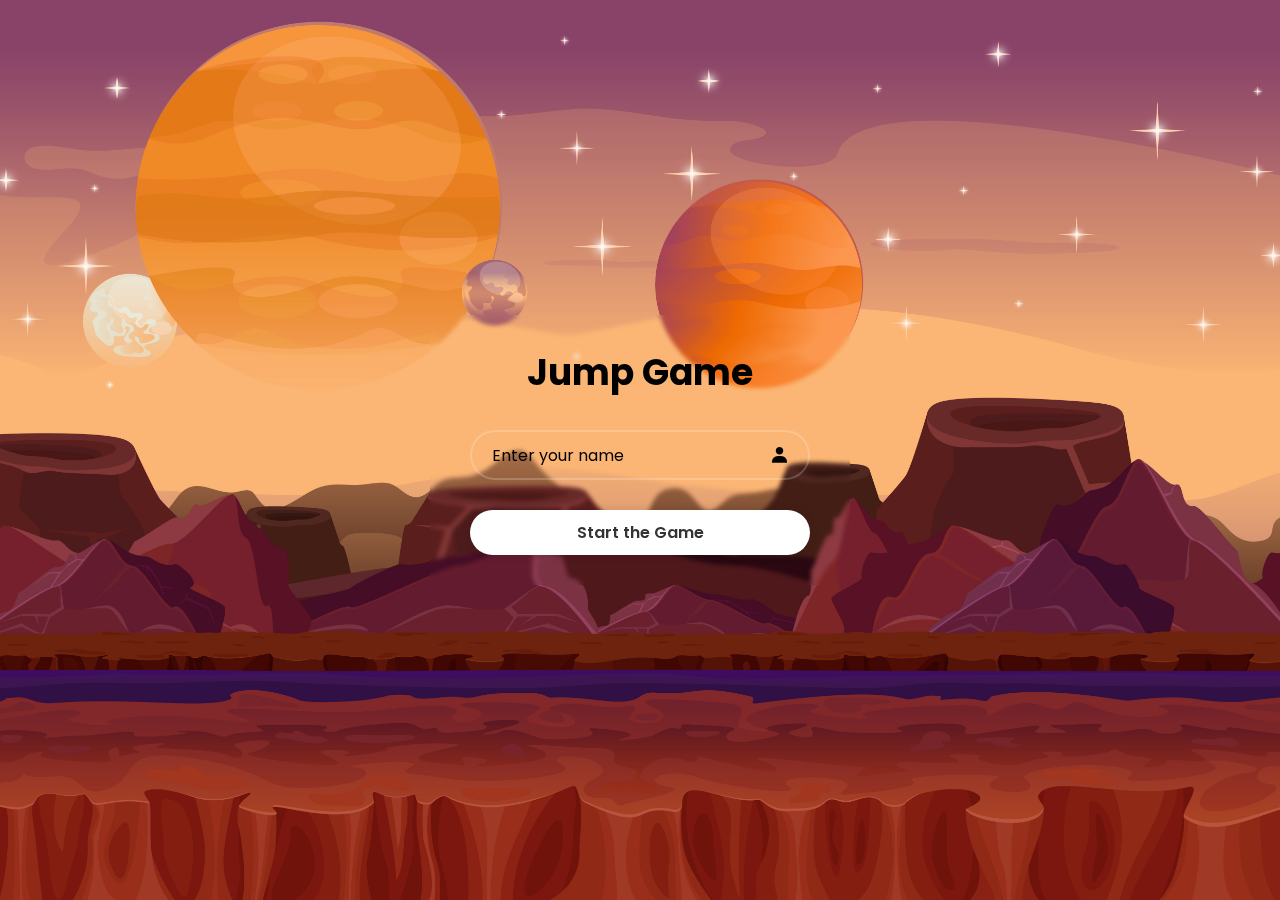
<file: index.html>
<!DOCTYPE html>
<html lang="en">
<head>
    <meta charset="UTF-8">
    <meta name="viewport" content="width=device-width, initial-scale=1.0">
    <title>Login Form</title>
    <link rel="stylesheet" href="stylelogin.css">
    <link href='https://unpkg.com/boxicons@2.1.4/css/boxicons.min.css' rel='stylesheet'>

</head>
<body>
    <div class="wrapper">
        <form action="./index1.html" onsubmit="return submitForm()">
            <h1>Jump Game</h1>
                <div class="input-box">

                <input
                 type="text"
                    id="myinput" 
                placeholder="Enter your name"
                 onchange="inputName()"
                 
                 >
                <i class='bx bxs-user'></i>
            </div>
            <button class="btn">Start the Game</button>
       
        </form>
    </div>
    <script src="./app.js"></script> 
</body>
</html>
</file>
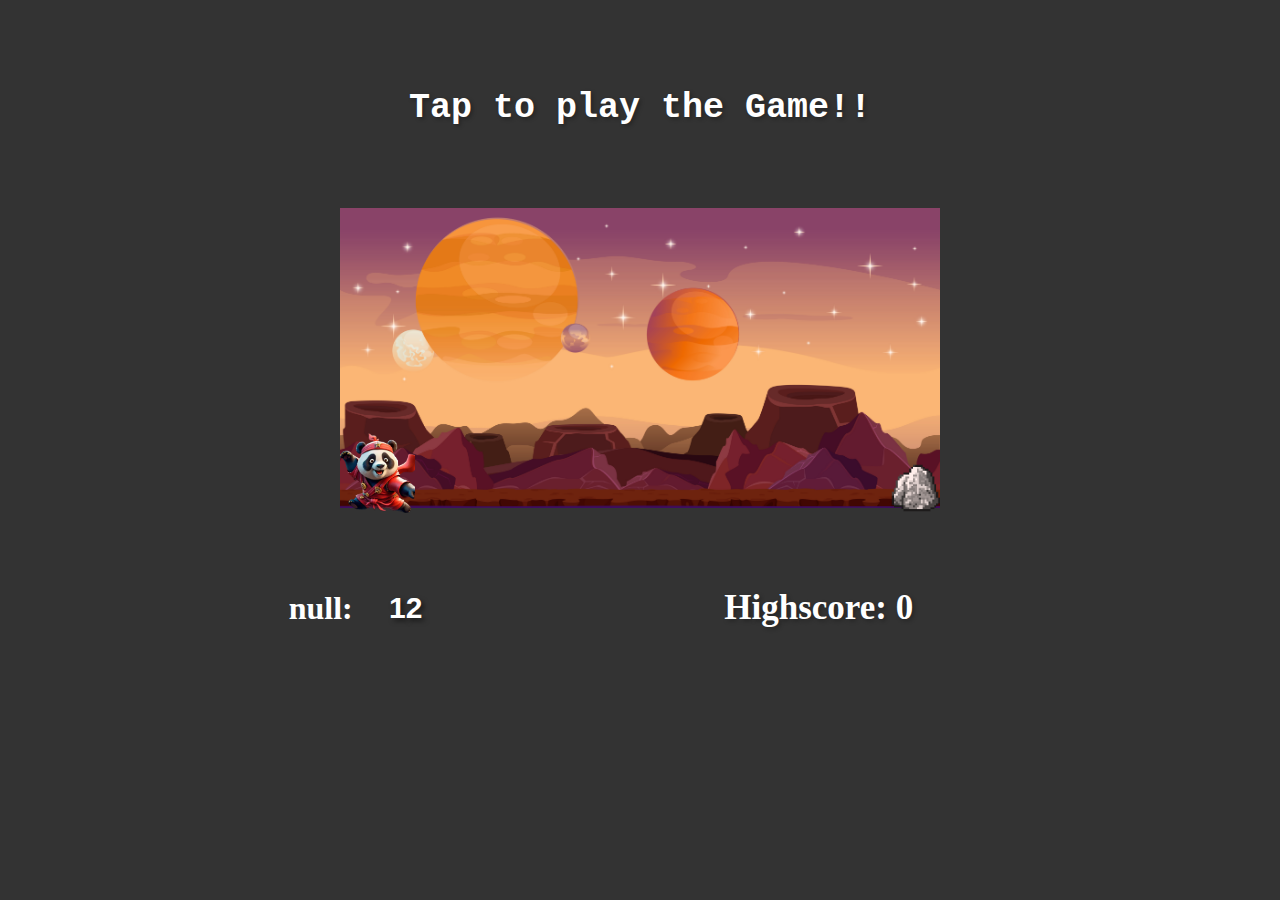
<file: index1.html>
<!DOCTYPE html>
<html lang="en">
<head>
  <meta charset="UTF-8">
  <meta name="viewport" content="width=device-width, initial-scale=1.0">
  <title>Dino Game</title>
  <link rel="stylesheet" href="style.css">
</head>
<body>
  <div class="align"> 
    <h1 id="level"></h1>
</div>
  <div id="game">
    <div id="dino"></div>
    <div id="rock"></div>
  </div>
<div class="align">
  <div style="display: flex;align-items: center;justify-content: center;gap: 15px; color: white; width: 20%;">
    <h1 id="pname"></h1>
    <h2 id="score">0</h2>
    </div>
  <h2 id="highsc"></h2>

</div>
  <script src="script.js"></script>
</body>
</html>
</file>
<file: stylelogin.css>
@import url('https://fonts.googleapis.com/css2?family=Open+Sans:wght@300..800&family=Poppins:ital,wght@0,100;0,200;0,300;0,400;0,500;0,600;0,700;0,800;0,900;1,100;1,200;1,300;1,400;1,500;1,600;1,700;1,800;1,900&display=swap');

*{
    margin: 0;
    padding: 0;
    box-sizing: border-box;
    font-family: 'poppins',sans-serif;
}

body{
    display: flex;
    justify-content: center;
    align-items: center;
    min-height: 100vh;
    background: url(41500.jpg) no-repeat;
    background-size: cover;
    background-position: center;
}

.wrapper{
    width: 420px;
    background: transparent;
    backdrop-filter: blur(2px);
    color: black;
    border-radius: 10px;
    padding: 30px 40px;
}

.wrapper h1{
    color: black;
    font-size: 36px;
    text-align: center;
}

.wrapper .input-box{
    
    position: relative;
    width: 100%;
    height: 50px;
    margin: 30px 0;

}

.input-box input{
    width: 100%;
    height: 100%;
    background: transparent ;
    border: none;
    outline: none ;
    border: 2px solid rgba(255,255,255,0.2);
    border-radius: 40px;
    font-size: 16px;
    color: black;
    padding: 20px 45px 20px 20px;
    
}

.input-box input::placeholder{
    color: black;
}

.input-box i{
    position: absolute;
    right: 20px;
    top: 50%;
    transform: translateY(-50%);
    font-size: 20px ;
    color: black;
}

.wrapper .remember-forget{
    display: flex;
    justify-content: space-between;
    font-size: 14.5px;
    margin: -15px 0 15px;
}

.remember-forget label input{
    accent-color: #242323;
    margin-right: 3px ;
}

.remember-forget a{
    color: black;
    text-decoration: none;
}

.remember-forget a:hover{

    text-decoration: underline;

}

.wrapper .btn  {
    width: 100%;
    height: 45px;
    background: #fff;
    border: none;
    outline: none;
    border-radius: 40px ;
    box-shadow: 0 0 10px rgba(0,0,0,0.1);
    cursor: pointer;
    font-size: 16px;
    color: #333;
    font-weight: 600;
}

.wrapper .btn:hover{
    background: rgba(83,73,73,0.5);
    color: white;
    border-color: #fff;
}

.wrapper .register-link {
    font-size: 14.5px;
    text-align: center;
    margin: 20px 0 15px ;
}

.register-link p a {
    color: black;
    text-decoration: none;
    font-weight: 600;
}

.register-link p a:hover{
    text-decoration: underline;
}
</file>
<file: style.css>
#score {
  text-align: center;
  /* border: 2px solid black; */
  font-size: 30px; /* Increased font size */
  color: white;
  width: 30%;
  font-family: 'Arial Black', sans-serif; /* Bold font */
  text-shadow: 3px 3px 5px rgba(0, 0, 0, 0.5); /* Added shadow for better contrast */
}

body {
  /* background: url(./1144463.jpg); */
  background-repeat: no-repeat;
  background-size: cover;
  background-color: #333;
}

#game {
  width: 600px;
  height: 300px;
  margin: auto;
  background-image: url("./41500.jpg");
  background-size: cover;
}

#dino {
  height: 80px;
  width: 75px;
  top: 225px;
  position: relative;
  background-image: url("./WhatsApp_Image_2024-09-15_at_13.18.23_cc1e4ca2-removebg-preview.png");
  background-size: cover;
}

#rock {
  width: 50px;
  height: 50px;
  position: relative;
  top: 175px;
  left: 550px;
  background-image: url("./rock.png");
  background-size: cover;
  animation: rock 1.33s infinite;
}

 #highsc {
  /* border: 2px solid black; */
  width: 25%;
color: white;
  font-size: 35px; /* Adjusted font size */
  /* font-family: 'Courier New', Courier, monospace; Monospace font for a different look */
  text-shadow: 2px 2px 4px rgba(0, 0, 0, 0.3); /* Added shadow for depth */
}
#level{
/* border: 2px solid black; */
width: 40%;
color: white;
display: flex;
align-items: center;
justify-content: center;
font-size: 35px; 
font-family: 'Courier New', Courier, monospace; 
text-shadow: 2px 2px 4px rgba(0, 0, 0, 0.3); 
}
.align {
  /* border: 2px solid red; */

  display: flex;
  align-items: center;
  justify-content: space-evenly;
height: 200px;
width: 100%;
}

@keyframes rock {
  0% {left: 550px;}
  100% {left: -50px;}
}

.jump-animation {
  animation: jump 0.5s;
}

@keyframes jump {
  0% {top: 225px;}
  50% {top: 75px;}
  75% {top: 75px;}
  100% {top: 225px;}
}
</file>
